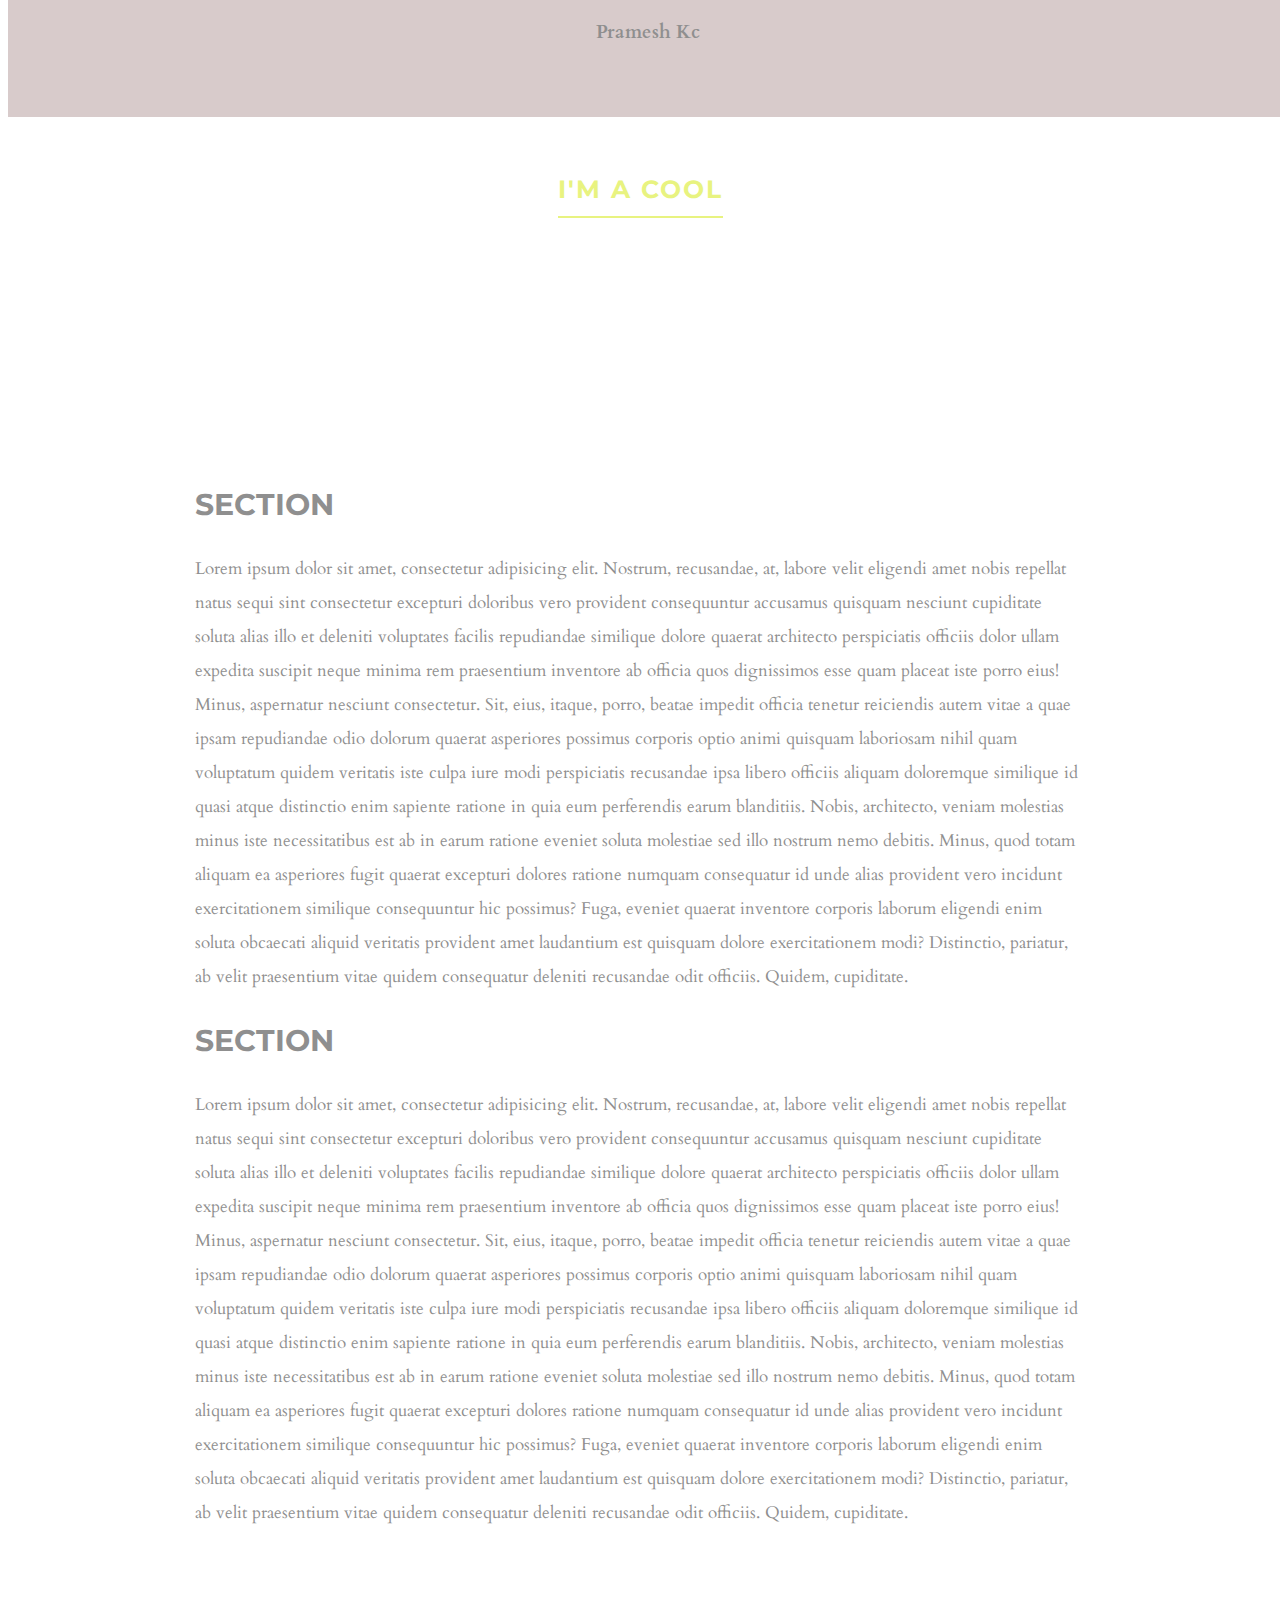
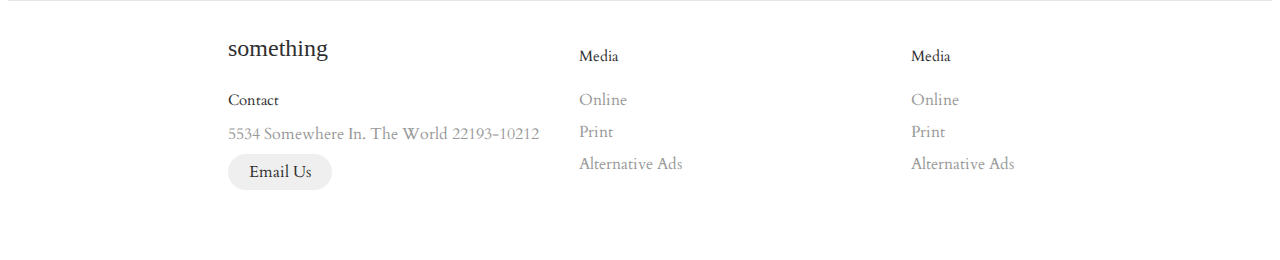
<file: copied/index.html>
<html lang="en">
<head>
  <meta charset="UTF-8">
  <meta http-equiv="X-UA-Compatible" content="IE=edge">
  <meta name="viewport" content="width=device-width, initial-scale=1.0">
  <title>Document</title> 
  <link href='https://fonts.googleapis.com/css?family=Montserrat|Cardo' rel='stylesheet' type='text/css'>
  <link href='style.css' rel='stylesheet' type='text/css'>
  <script type="text/javascript" src="https://code.jquery.com/jquery-1.9.1.js"></script>
  
  <!-- navigation bar -->
  <div class="fix_nav">
    <h3>Pramesh Kc</h3>
</div>
  <header class="main_h">
    <div class="row">
      <a class="logo" href="index.html">KC</a>
      <div class="mobile-toggle">
        <span></span>
        <span></span>
        <span></span>
      </div>
      <nav>
        <ul>
          <li><a href="index.html">Home</a></li>
          <li><a href=".sec02">About</a></li>
          <li><a href="gallery.html">Gallery</a></li>
          <li><a href=".sec04">Pramesh</a></li>
        </ul>
      </nav>
    </div>
  </header>

</head>

<body>

  <!-- Hero content -->
  <div class="hero">
    <h1><span>I'm a cool</span><br></h1>
  </div>
    
  <!-- Body section -->
  <div class="row content">
    <h1 class="sec01">Section</h1>
    <p>Lorem ipsum dolor sit amet, consectetur adipisicing elit. Nostrum, recusandae, at, labore velit eligendi amet nobis repellat natus sequi sint consectetur excepturi doloribus vero provident consequuntur accusamus quisquam nesciunt cupiditate soluta alias illo et deleniti voluptates facilis repudiandae similique dolore quaerat architecto perspiciatis officiis dolor ullam expedita suscipit neque minima rem praesentium inventore ab officia quos dignissimos esse quam placeat iste porro eius! Minus, aspernatur nesciunt consectetur. Sit, eius, itaque, porro, beatae impedit officia tenetur reiciendis autem vitae a quae ipsam repudiandae odio dolorum quaerat asperiores possimus corporis optio animi quisquam laboriosam nihil quam voluptatum quidem veritatis iste culpa iure modi perspiciatis recusandae ipsa libero officiis aliquam doloremque similique id quasi atque distinctio enim sapiente ratione in quia eum perferendis earum blanditiis. Nobis, architecto, veniam molestias minus iste necessitatibus est ab in earum ratione eveniet soluta molestiae sed illo nostrum nemo debitis. Minus, quod totam aliquam ea asperiores fugit quaerat excepturi dolores ratione numquam consequatur id unde alias provident vero incidunt exercitationem similique consequuntur hic possimus? Fuga, eveniet quaerat inventore corporis laborum eligendi enim soluta obcaecati aliquid veritatis provident amet laudantium est quisquam dolore exercitationem modi? Distinctio, pariatur, ab velit praesentium vitae quidem consequatur deleniti recusandae odit officiis. Quidem, cupiditate.</p>
    <h1 class="sec02">Section</h1>
    <p>Lorem ipsum dolor sit amet, consectetur adipisicing elit. Nostrum, recusandae, at, labore velit eligendi amet nobis repellat natus sequi sint consectetur excepturi doloribus vero provident consequuntur accusamus quisquam nesciunt cupiditate soluta alias illo et deleniti voluptates facilis repudiandae similique dolore quaerat architecto perspiciatis officiis dolor ullam expedita suscipit neque minima rem praesentium inventore ab officia quos dignissimos esse quam placeat iste porro eius! Minus, aspernatur nesciunt consectetur. Sit, eius, itaque, porro, beatae impedit officia tenetur reiciendis autem vitae a quae ipsam repudiandae odio dolorum quaerat asperiores possimus corporis optio animi quisquam laboriosam nihil quam voluptatum quidem veritatis iste culpa iure modi perspiciatis recusandae ipsa libero officiis aliquam doloremque similique id quasi atque distinctio enim sapiente ratione in quia eum perferendis earum blanditiis. Nobis, architecto, veniam molestias minus iste necessitatibus est ab in earum ratione eveniet soluta molestiae sed illo nostrum nemo debitis. Minus, quod totam aliquam ea asperiores fugit quaerat excepturi dolores ratione numquam consequatur id unde alias provident vero incidunt exercitationem similique consequuntur hic possimus? Fuga, eveniet quaerat inventore corporis laborum eligendi enim soluta obcaecati aliquid veritatis provident amet laudantium est quisquam dolore exercitationem modi? Distinctio, pariatur, ab velit praesentium vitae quidem consequatur deleniti recusandae odit officiis. Quidem, cupiditate.</p>
  </div>

  <!-- Footer -->
  <footer class="footer">
    <div class="footer__addr">
      <h1 class="footer__logo">Something</h1>
      <h2>Contact</h2>
      <address>
        5534 Somewhere In. The World 22193-10212<br>
        <a class="footer__btn" href="mailto:example@gmail.com">Email Us</a>
      </address>
    </div>
      
    <ul class="footer__nav">

      <li class="nav__item">
        <h2 class="nav__title">Media</h2>
        <ul class="nav__ul">
          <li>
            <a href="#">Online</a>
          </li>
          <li>
            <a href="#">Print</a>
          </li>  
          <li>
            <a href="#">Alternative Ads</a>
          </li>
        </ul>
      </li>

      <li class="nav__item">
        <h2 class="nav__title">Media</h2>
        <ul class="nav__ul">
          <li>
            <a href="#">Online</a>
          </li>  
          <li>
            <a href="#">Print</a>
          </li>
          <li>
            <a href="#">Alternative Ads</a>
          </li>
        </ul>
      </li>
      </ul>
    </footer>
    
    <script src="script.js"></script>

</body>
</html>
</file>
<file: copied/style.css>
/* Header */

.fix_nav{
  position: fixed;
  z-index: 999;
  background-color: rgb(216, 203, 203);
  width: 100%;
  height:13%;
  top: 0px;
  text-align: center;
}
.main_h {
    position: fixed;
    margin-top: 70px;
    top: 0px;
    max-height: 70px;
    z-index: 999;
    width: 100%;
    padding-top: 5px;
    overflow: hidden;
    -webkit-transition: all 0.3s;
    transition: all 0.3s;
    opacity: 0;
    top: -100px;
    padding-bottom: 6px;
    font-family: "Montserrat", sans-serif;
    background: none;
    align-items: center;
  }
 
  @media only screen and (max-width: 766px) {
    .main_h {
      padding-top: 25px;
    }
  }
  

  .open-nav {
    max-height: 400px !important;
  }
  .open-nav .mobile-toggle {
    transform: rotate(-90deg);
    -webkit-transform: rotate(-90deg);
  }
  
  /* stcky */
  .sticky {
    background-color: rgba(255, 255, 255, 0.93);
    opacity: 1;
    top: 0px;
    border-bottom: 1px solid gainsboro;
  }
  
  .logo {
    width: 30px;
    font-size: 25px;
    color: #696565;
    text-transform: uppercase;
    float: left;
    display: block;
    margin-top: 10px;
    line-height: 1;
    margin-bottom: 5px;
  }
  @media only screen and (max-width: 766px) {
    .logo {
      float: none;
    }
  }
  
  nav {
    float: right;
    width: 60%;
  }
  @media only screen and (max-width: 766px) {
    nav {
      width: 100%;
    }
  }
  nav ul {
    list-style: none;
    overflow: hidden;
    text-align: right;
    float: right;
    
  }
  @media only screen and (max-width: 766px) {
    nav ul {
      padding-top: 5px;
      margin-bottom:30px;
      float: left;
      text-align: center;
      width: 100%;
    }
  }
  nav ul li {
    display: inline-block;
    margin-left: 35px;
    line-height: 0.5;
  }
  @media only screen and (max-width: 766px) {
    nav ul li {
      width: 100%;
      padding: 7px 0;
      margin: 0;
    }
  }
  nav ul a {
    color: #575353;
    text-transform: uppercase;
    font-size: 12px;
    
  }
  
  /* mobile menu toggle */
  .mobile-toggle {
    display: none;
    cursor: pointer;
    font-size: 20px;
    position: absolute;
    right: 22px;
    top: 0;
    width: 30px;
    -webkit-transition: all 200ms ease-in;
    -moz-transition: all 200ms ease-in;
    transition: all 200ms ease-in;
  }
  @media only screen and (max-width: 766px) {
    .mobile-toggle {
      display: block;
    }
  }
  .mobile-toggle span {
    width: 30px;
    height: 4px;
    margin-bottom: 6px;
    border-radius: 1000px;
    background: #8f8f8f;
    display: block;
  }
  
  .row {
    width: 100%;
    max-width: 940px;
    margin: 0 auto;
    position: relative;
    padding: 0 2%;
  }
  
  * {
    box-sizing: border-box;
  }
  
  body {
    color: #8f8f8f;
    background: white;
    font-family: "Cardo", serif;
    font-weight: 300;
    -webkit-font-smoothing: antialiased;
  }
  
  a {
    text-decoration: none;
  }
  
  h1 {
    font-size: 30px;
    line-height: 1.8;
    text-transform: uppercase;
    font-family: "Montserrat", sans-serif;
  }
  
  p {
    margin-bottom: 20px;
    font-size: 17px;
    line-height: 2;
  }
  
  .content {
    padding: 50px 2% 50px;
  }
  
  /* Hero Content */
  .hero {
    position: relative;
    background: url(https://th.bing.com/th/id/R.b179474d4fa04e9df880ef0445697ee5?rik=v7kEGZ6PWclRJQ&riu=http%3a%2f%2fgetwallpapers.com%2fwallpaper%2ffull%2f5%2fc%2f3%2f1072806-large-cream-colored-wallpaper-2560x1440.jpg&ehk=rWQhLJNfK0N7alVZ9aBW%2bv9c%2bPASYbn8wuBAyj0UOIw%3d&risl=&pid=ImgRaw&r=0) no-repeat center center fixed;
    -webkit-background-size: cover;
    -moz-background-size: cover;
    background-size: cover;
    text-align: center;
    color: #fff;
    padding-top: 110px;
    min-height: 400px;
    letter-spacing: 2px;
    font-family: "Montserrat", sans-serif;
  }
  .hero h1 {
    font-size: 50px;
    line-height: 1.3;
  }
  .hero h1 span {
    font-size: 25px;
    color: #e8f380;
    border-bottom: 2px solid #e8f380;
    padding-bottom: 12px;
    line-height: 3;
  }
  
  @-webkit-keyframes scroll {
    0% {
      opacity: 1;
      -webkit-transform: translateY(0);
      transform: translateY(0);
    }
  
    100% {
      opacity: 0;
      -webkit-transform: translateY(20px);
      transform: translateY(20px);
    }
  }
  @keyframes scroll {
    0% {
      opacity: 1;
      -webkit-transform: translateY(0);
      -ms-transform: translateY(0);
      transform: translateY(0);
    }
  
    100% {
      opacity: 0;
      -webkit-transform: translateY(20px);
      -ms-transform: translateY(20px);
      transform: translateY(20px);
    }
  }
  
/* 
  footer */  
  .footer {
    display: flex;
    flex-flow: row wrap;
    padding: 10px 30px 20px 220px;
    color: #2f2f2f;
    background-color: rgb(255, 255, 255);
    border-top: 1px solid #e5e5e5;
  }

  @media only screen and (max-width: 1100px) {
    .footer {
      padding: 10px 30px 20px 180px;
    }
  }
  @media only screen and (max-width: 800px) {
    .footer {
      padding: 10px 30px 20px 140px;
    }
  }
  @media only screen and (max-width: 500px) {
    .footer {
      padding: 10px 30px 20px 20px;
    }
  }
  
  .footer > * {
    flex:  1 100%;
  }
  
  .footer__addr {
    margin-right: 1.25em;
    margin-bottom: 2em;
  }
  
  .footer__logo {
    font-family: 'Pacifico', cursive;
    font-weight: 400;
    text-transform: lowercase;
    font-size: 1.5rem;
  }
  
  .footer__addr h2 {
    margin-top: 1.3em;
    font-size: 15px;
    font-weight: 400;
  }
  
  .nav__title {
    font-weight: 400;
    font-size: 15px;
  }
  
  .footer address {
    font-style: normal;
    color: #999;
  }
  
  .footer__btn {
    display: flex;
    align-items: center;
    justify-content: center;
    height: 36px;
    max-width: max-content;
    background-color: rgb(33, 33, 33, 0.07);
    border-radius: 100px;
    color: #2f2f2f;
    line-height: 0;
    margin: 0.6em 0;
    font-size: 1rem;
    padding: 0 1.3em;
  }
  
  .footer ul {
    list-style: none;
    padding-left: 0;
  }
  
  .footer li {
    line-height: 2em;
  }
  
  .footer a {
    text-decoration: none;
  }
  
  .footer__nav {
    display: flex;
      flex-flow: row wrap;
  }
  
  .footer__nav > * {
    flex: 1 50%;
    margin-right: 1.25em;
  }
  
  .nav__ul a {
    color: #999;
  }
  
  .nav__ul--extra {
    column-count: 2;
    column-gap: 1.25em;
  }
  
  .legal {
    display: flex;
    flex-wrap: wrap;
    color: #999;
  }
    
  .legal__links {
    display: flex;
    align-items: center;
  }
  
  .heart {
    color: #2f2f2f;
  }
  
  @media screen and (min-width: 24.375em) {
    .legal .legal__links {
      margin-left: auto;
    }
  }
  
  @media screen and (min-width: 40.375em) {
    .footer__nav > * {
      flex: 1;
    }
    
    .nav__item--extra {
      flex-grow: 2;
    }
    
    .footer__addr {
      flex: 1 0px;
    }
    
    .footer__nav {
      flex: 2 0px;
    }
  }
  

 /* gallery */
.text-gallery{
  text-align: center;
}

.hello {
  opacity: 1 !important;
}
.full {
  position: fixed;
  left: 0;
  top: 0;
  width: 100%;
  height: 100%;
  z-index: 1;
}
.full .content {
  background-color: rgba(0,0,0,0.75) !important;
  height: 100%;
  width: 100%;
  display: grid;
}
.full .content img {
  left: 50%;
  transform: translate3d(0, 0, 0);
  animation: zoomin ease;
  max-width: 50%;
  max-height: 50%;
  margin: auto;
}
.byebye {
  opacity: 0;
}
.byebye:hover {
  transform: scale(0.2) !important;
}
.gallery {
  padding: 50px 15% 50px;
  display: grid;
  grid-column-gap: 8px;
  grid-row-gap: 8px;
  grid-template-columns: repeat(auto-fill, minmax(250px, 1fr));
  grid-auto-rows: 8px;
}
.gallery img {
  max-width: 100%;
  border-radius: 8px;
  box-shadow: 0 0 16px #333;
  transition: all 0.5s ease;
}
.gallery img:hover {
  box-shadow: 0 0 32px #333;
}
.gallery .content {
  padding: 4px;
}
.gallery .gallery-item {
  transition: grid-row-start 300ms linear;
  transition: transform 300ms ease;
  transition: all 0.5s ease;
  cursor: pointer;
}
.gallery .gallery-item:hover {
  transform: scale(1.025);
}
/* @media (max-width: 600px) {
  .gallery {
    grid-template-columns: repeat(auto-fill, minmax(40%, 1fr));
  }
} */
/* @media (max-width: 400px) {
  .gallery {
    grid-template-columns: repeat(auto-fill, minmax(50%, 1fr));
  }
} */
@-moz-keyframes zoomin {
  0% {
    max-width: 50%;
    transform: rotate(-30deg);
    filter: blur(4px);
  }
  30% {
    filter: blur(4px);
    transform: rotate(-80deg);
  }
  70% {
    max-width: 50%;
    transform: rotate(45deg);
  }
  100% {
    max-width: 100%;
    transform: rotate(0deg);
  }
}
@-webkit-keyframes zoomin {
  0% {
    max-width: 50%;
    transform: rotate(-30deg);
    filter: blur(4px);
  }
  30% {
    filter: blur(4px);
    transform: rotate(-80deg);
  }
  70% {
    max-width: 50%;
    transform: rotate(45deg);
  }
  100% {
    max-width: 100%;
    transform: rotate(0deg);
  }
}
@-o-keyframes zoomin {
  0% {
    max-width: 50%;
    transform: rotate(-30deg);
    filter: blur(4px);
  }
  30% {
    filter: blur(4px);
    transform: rotate(-80deg);
  }
  70% {
    max-width: 50%;
    transform: rotate(45deg);
  }
  100% {
    max-width: 100%;
    transform: rotate(0deg);
  }
}
@keyframes zoomin {
  0% {
    max-width: 50%;
    transform: rotate(-30deg);
    filter: blur(4px);
  }
  30% {
    filter: blur(4px);
    transform: rotate(-80deg);
  }
  70% {
    max-width: 50%;
    transform: rotate(45deg);
  }
  100% {
    max-width: 100%;
    transform: rotate(0deg);
  }
}
</file>
